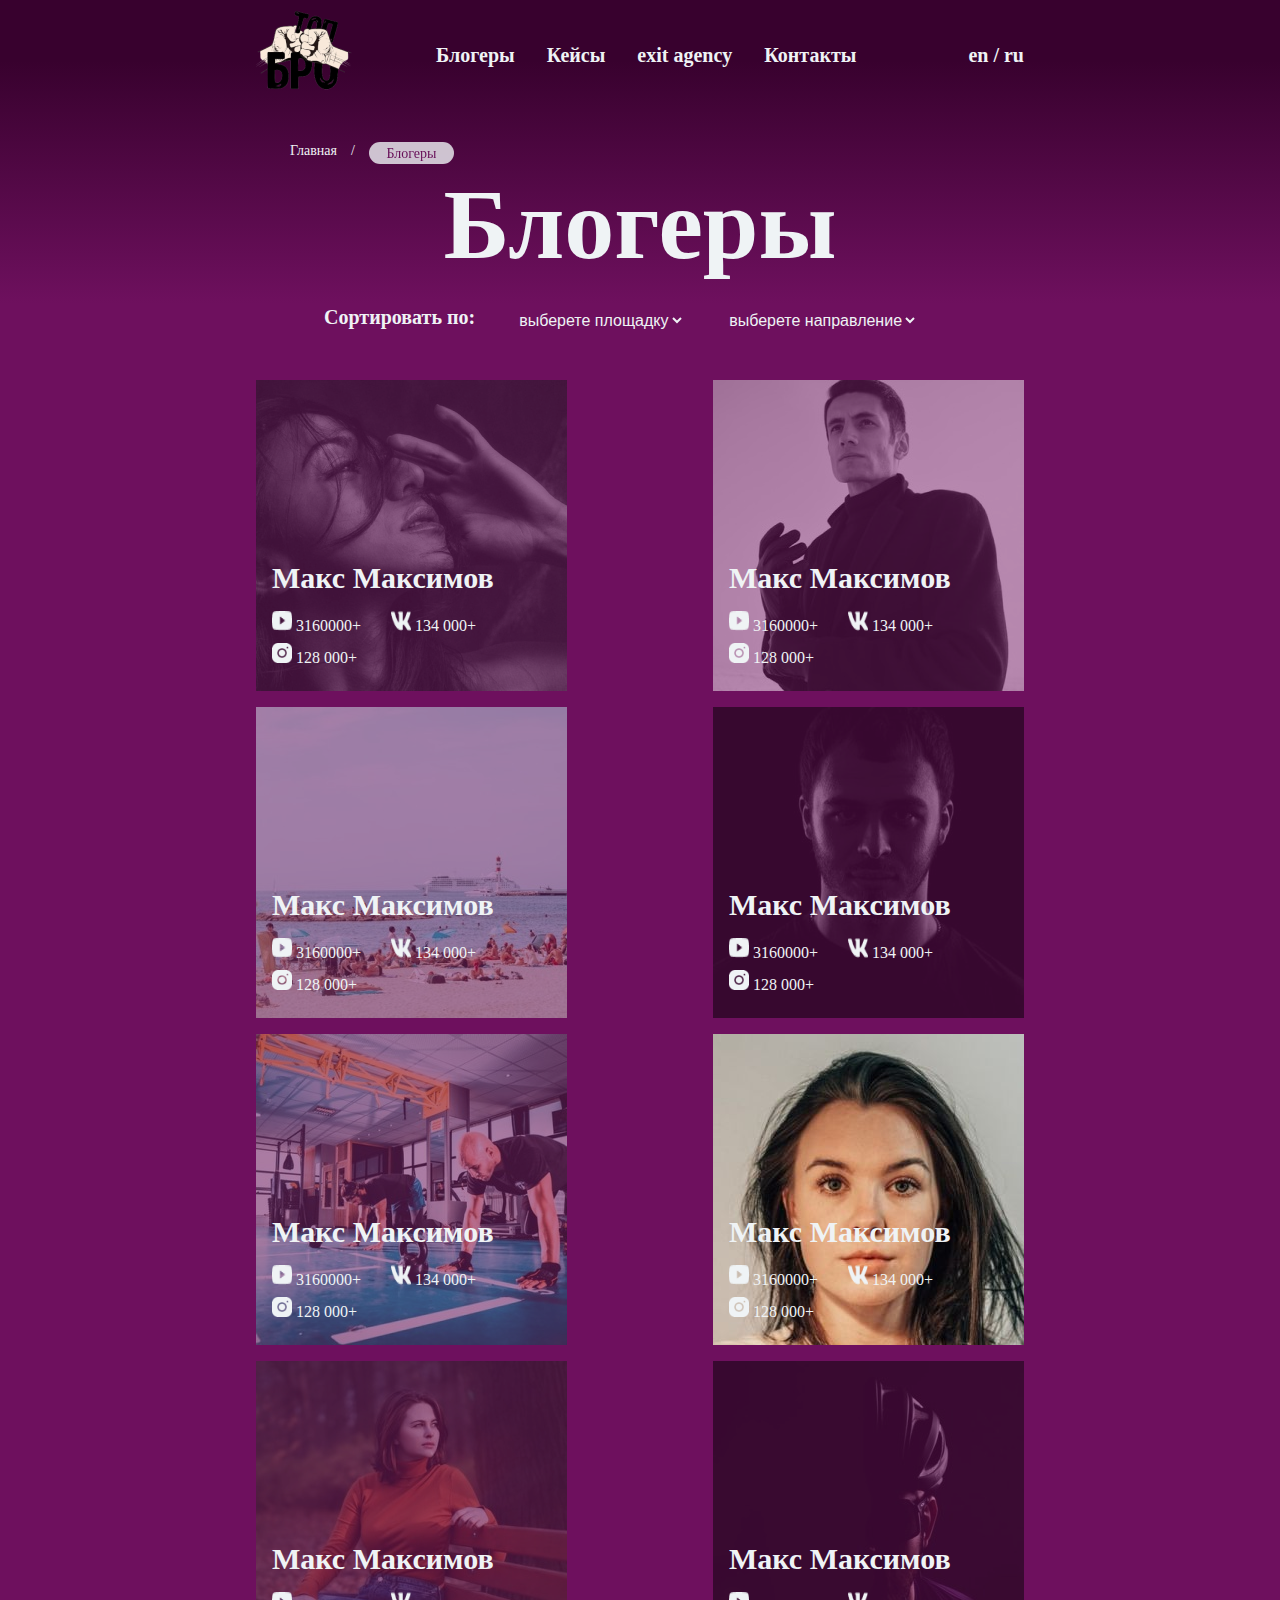
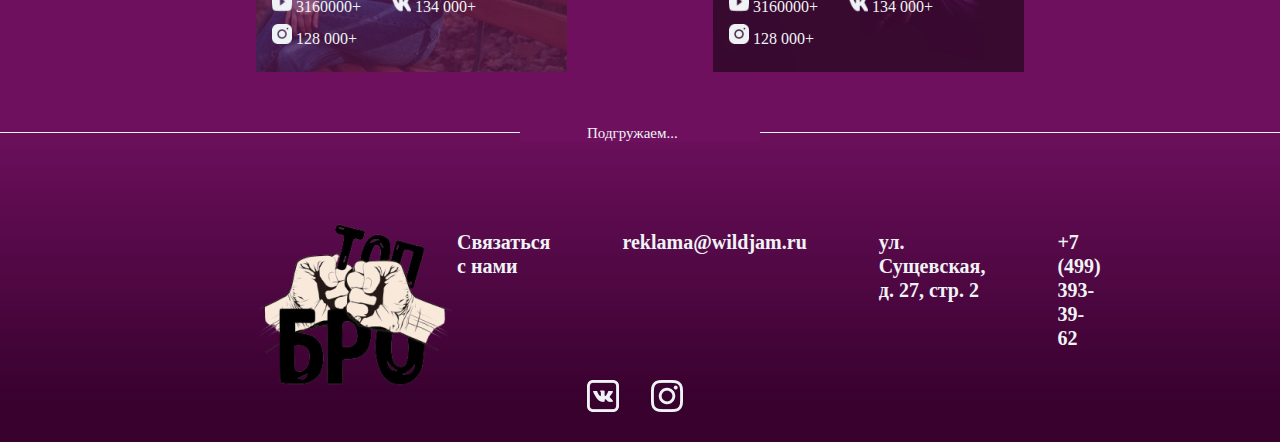
<file: index.html>
<!DOCTYPE html>
<html lang="en">
<head>
    <meta charset="UTF-8">
    <meta http-equiv="X-UA-Compatible" content="IE=edge">
    <meta name="viewport" content="width=device-width, initial-scale=1.0">
    <title>Блогеры</title>
    <link rel="preconnect" href="https://fonts.googleapis.com">
    <link rel="preconnect" href="https://fonts.gstatic.com" crossorigin>
    <link href="https://fonts.googleapis.com/css2?family=Montserrat:wght@500&display=swap" rel="stylesheet">
    <link rel="stylesheet" href="style.css" />
</head>
<body>
    <header class="header">
        <div class="header-logo">
            <img src="images/header-logo.png" alt="header-logo" />
        </div>
        <nav class="menu">
            <ul class="menu__list">
                <li><a class="active" href="#">Блогеры</a></li>
                <li><a class="active" href="#">Кейсы</a></li>
                <li><a class="active" href="#">exit agency</a></li>
                <li><a class="active" href="#">Контакты</a></li>
            </ul>
            <div class="burger active">
                <div class="line line1"></div>
                <div class="line line2"></div>
                <div class="line line3"></div>
            </div>
        </nav>
        <div class="header-registration active">
            en / ru
        </div>
    </header>
    <div class="links">
        <a class="links-home active" href="#">Главная</a>
        <span>/</span>
        <a class="links-blogers active" href="#">Блогеры</a>
    </div>
    <main class="blogers">
        <div class="main-title">
            <h1>Блогеры</h1>
        </div>
        <div class="main-select">
            <div class="main-text">
                Сортировать по:
            </div>
            <select id="select-site" class="select">
                <option value="выберете площадку">выберете площадку</option>
                <option value="DIY">DIY</option>
                <option value="Авто">Авто</option>
                <option value="Авторское шоу">Авторское шоу</option>
                <option value="Анбоксинг">Анбоксинг</option>
                <option value="Еда">Еда</option>
                <option value="Животные">Животные</option>
                <option value="Игры">Игры</option>
                <option value="Иностранные языки">Иностранные языки</option>
                <option value="Кино">Кино</option>
                <option value="Красота">Красота</option>
            </select>
            <select id="select-site" class="select">
                <option value="выберете направление">выберете направление</option>
                <option value="DIY">DIY</option>
                <option value="Авто">Авто</option>
                <option value="Авторское шоу">Авторское шоу</option>
                <option value="Анбоксинг">Анбоксинг</option>
                <option value="Еда">Еда</option>
                <option value="Животные">Животные</option>
                <option value="Игры">Игры</option>
                <option value="Иностранные языки">Иностранные языки</option>
                <option value="Кино">Кино</option>
                <option value="Красота">Красота</option>
            </select>
        </div>
    </main>
    <div class="another-blogers__images">
        <div class="another-blogers__images__image">
            <div class="content"></div>
            <div class="info">
                <div class="info-name">
                    Макс Максимов
                </div>
                <div class="info-social">
                    <div class="info-social__youtube">
                        <img src="images/bloger-youtube.png" alt="youtube"/>
                        <span>3160000+</span>
                    </div>
                    <div class="info-social__vk">
                        <img src="images/bloger-vk.png" alt="vk"/>
                        <span>134 000+</span>
                    </div>
                    <div class="info-social__instagram">
                    <img src="images/bloger-instagram.png" alt="instagram"/>
                    <span>128 000+</span>
                    </div>
                </div>
            </div>
        </div>
        <div class="another-blogers__images__image">
            <div class="info">
                <div class="info-name">
                    Макс Максимов
                </div>
                <div class="info-social">
                    <div class="info-social__youtube">
                        <img src="images/bloger-youtube.png" alt="youtube"/>
                        <span>3160000+</span>
                    </div>
                    <div class="info-social__vk">
                        <img src="images/bloger-vk.png" alt="vk"/>
                        <span>134 000+</span>
                    </div>
                    <div class="info-social__instagram">
                    <img src="images/bloger-instagram.png" alt="instagram"/>
                    <span>128 000+</span>
                    </div>
                </div>
            </div>
        </div>
        <div class="another-blogers__images__image">
            <div class="info">
                <div class="info-name">
                    Макс Максимов
                </div>
                <div class="info-social">
                    <div class="info-social__youtube">
                        <img src="images/bloger-youtube.png" alt="youtube"/>
                        <span>3160000+</span>
                    </div>
                    <div class="info-social__vk">
                        <img src="images/bloger-vk.png" alt="vk"/>
                        <span>134 000+</span>
                    </div>
                    <div class="info-social__instagram">
                    <img src="images/bloger-instagram.png" alt="instagram"/>
                    <span>128 000+</span>
                    </div>
                </div>
            </div>
        </div>
        <div class="another-blogers__images__image">
            <div class="info">
                <div class="info-name">
                    Макс Максимов
                </div>
                <div class="info-social">
                    <div class="info-social__youtube">
                        <img src="images/bloger-youtube.png" alt="youtube"/>
                        <span>3160000+</span>
                    </div>
                    <div class="info-social__vk">
                        <img src="images/bloger-vk.png" alt="vk"/>
                        <span>134 000+</span>
                    </div>
                    <div class="info-social__instagram">
                    <img src="images/bloger-instagram.png" alt="instagram"/>
                    <span>128 000+</span>
                    </div>
                </div>
            </div>
        </div>
        <div class="another-blogers__images__image">
            <div class="info">
                <div class="info-name">
                    Макс Максимов
                </div>
                <div class="info-social">
                    <div class="info-social__youtube">
                        <img src="images/bloger-youtube.png" alt="youtube"/>
                        <span>3160000+</span>
                    </div>
                    <div class="info-social__vk">
                        <img src="images/bloger-vk.png" alt="vk"/>
                        <span>134 000+</span>
                    </div>
                    <div class="info-social__instagram">
                    <img src="images/bloger-instagram.png" alt="instagram"/>
                    <span>128 000+</span>
                    </div>
                </div>
            </div>
        </div>
        <div class="another-blogers__images__image">
            <div class="info">
                <div class="info-name">
                    Макс Максимов
                </div>
                <div class="info-social">
                    <div class="info-social__youtube">
                        <img src="images/bloger-youtube.png" alt="youtube"/>
                        <span>3160000+</span>
                    </div>
                    <div class="info-social__vk">
                        <img src="images/bloger-vk.png" alt="vk"/>
                        <span>134 000+</span>
                    </div>
                    <div class="info-social__instagram">
                    <img src="images/bloger-instagram.png" alt="instagram"/>
                    <span>128 000+</span>
                    </div>
                </div>
            </div>
        </div>
        <div class="another-blogers__images__image">
            <div class="info">
                <div class="info-name">
                    Макс Максимов
                </div>
                <div class="info-social">
                    <div class="info-social__youtube">
                        <img src="images/bloger-youtube.png" alt="youtube"/>
                        <span>3160000+</span>
                    </div>
                    <div class="info-social__vk">
                        <img src="images/bloger-vk.png" alt="vk"/>
                        <span>134 000+</span>
                    </div>
                    <div class="info-social__instagram">
                    <img src="images/bloger-instagram.png" alt="instagram"/>
                    <span>128 000+</span>
                    </div>
                </div>
            </div>
        </div>
        <div class="another-blogers__images__image">
            <div class="info">
                <div class="info-name">
                    Макс Максимов
                </div>
                <div class="info-social">
                    <div class="info-social__youtube">
                        <img src="images/bloger-youtube.png" alt="youtube"/>
                        <span>3160000+</span>
                    </div>
                    <div class="info-social__vk">
                        <img src="images/bloger-vk.png" alt="vk"/>
                        <span>134 000+</span>
                    </div>
                    <div class="info-social__instagram">
                    <img src="images/bloger-instagram.png" alt="instagram"/>
                    <span>128 000+</span>
                    </div>
                </div>
            </div>
        </div>
    </div>
    <div class="loading-line active">
        <div class="loading-line__block active">
            Подгружаем...
        </div>
    </div>
    <section class="footer">
        <div class="footer-logo">
            <img src="images/footer-logo.png" alt="footer-logo" />
        </div>
        <div class="footer-info">
            <nav class="footer__menu">
                <ul class="footer__menu__list">
                    <li><a href="#">Cвязаться с нами</a></li>
                    <li><a href="#">reklama@wildjam.ru</a></li>
                    <li><a href="#">ул. Сущевская, д. 27, стр. 2</a></li>
                    <li class="phone"><a href="tel:+7 (499) 393-39-62">+7 (499) 393-39-62</a></li>
                </ul>
            </nav>
            <div class="footer-social__icon">
                <img src="images/footer-vk.png" alt="footer-vk" />
                <img src="images/footer-instagram.png" alt="footer-instagram" />
            </div>
        </div>
    </section>




    <script src="script.js"></script>
</body>

</html>
</file>
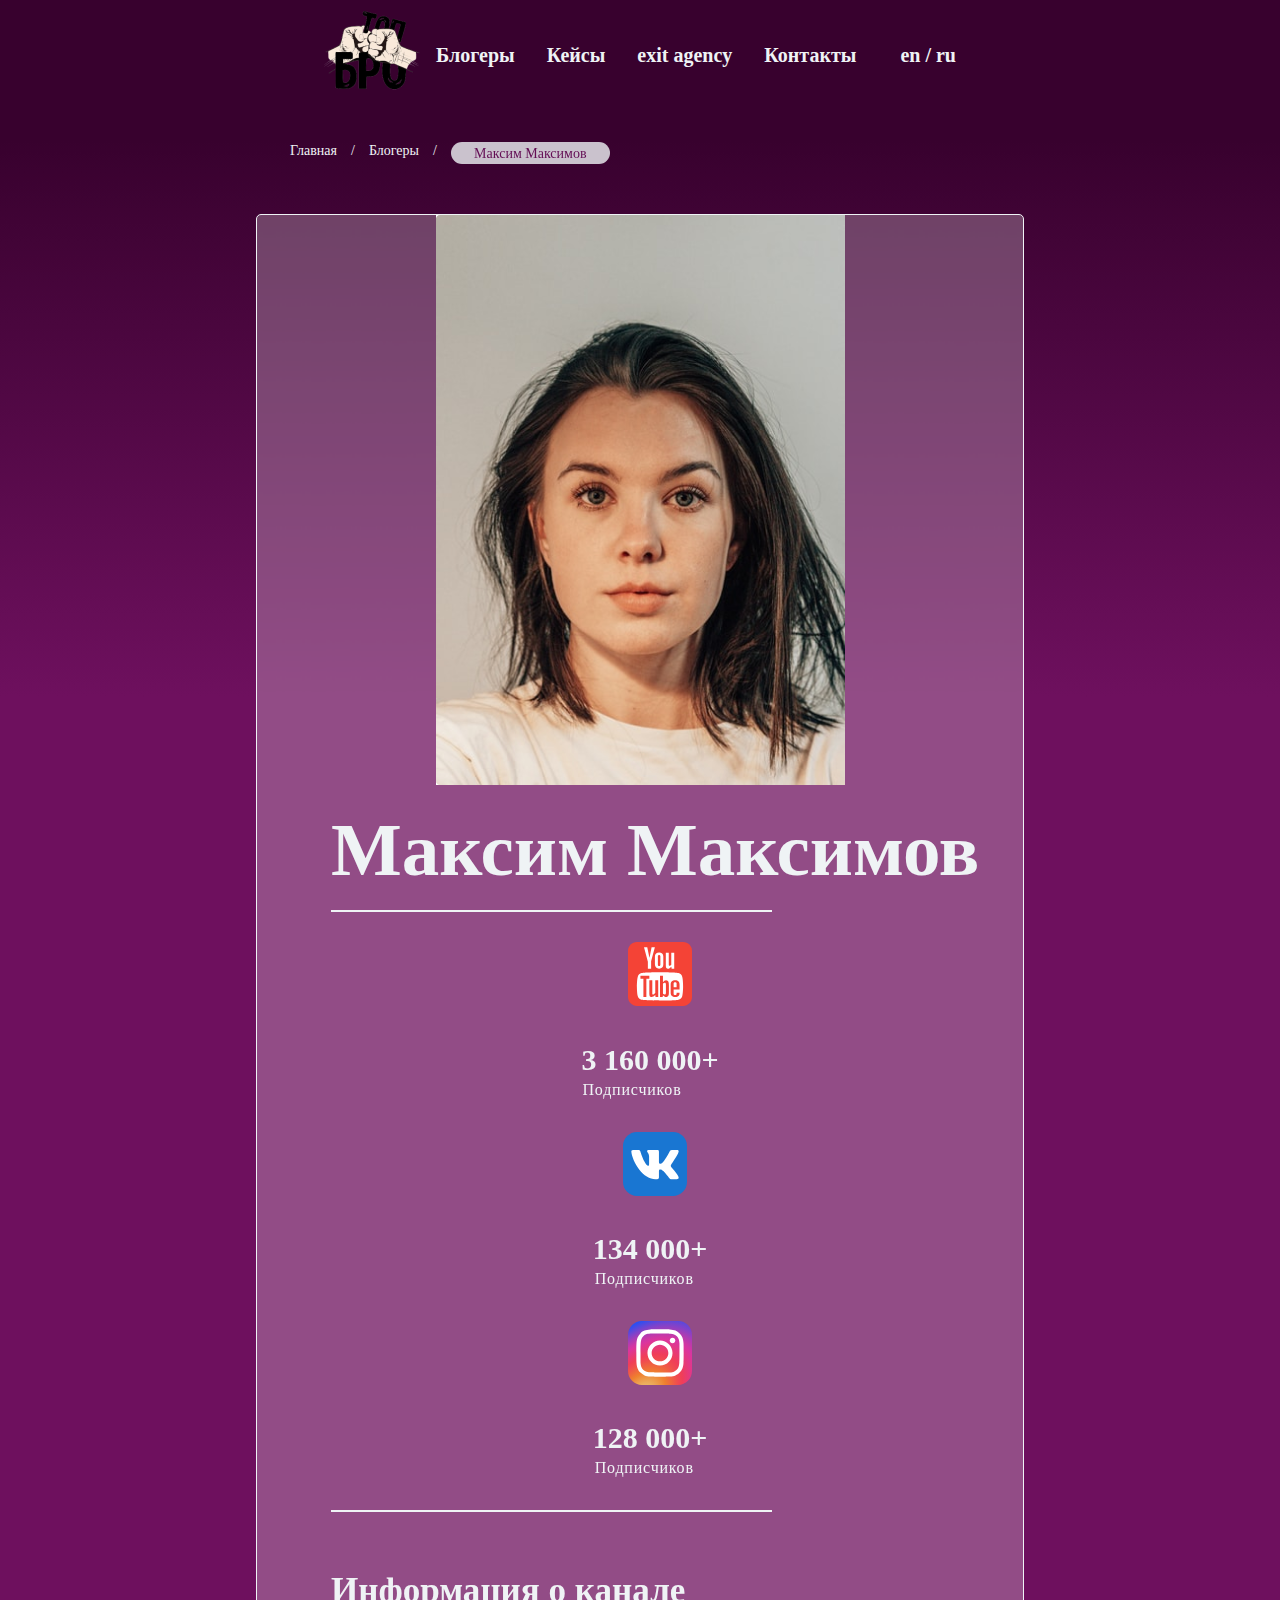
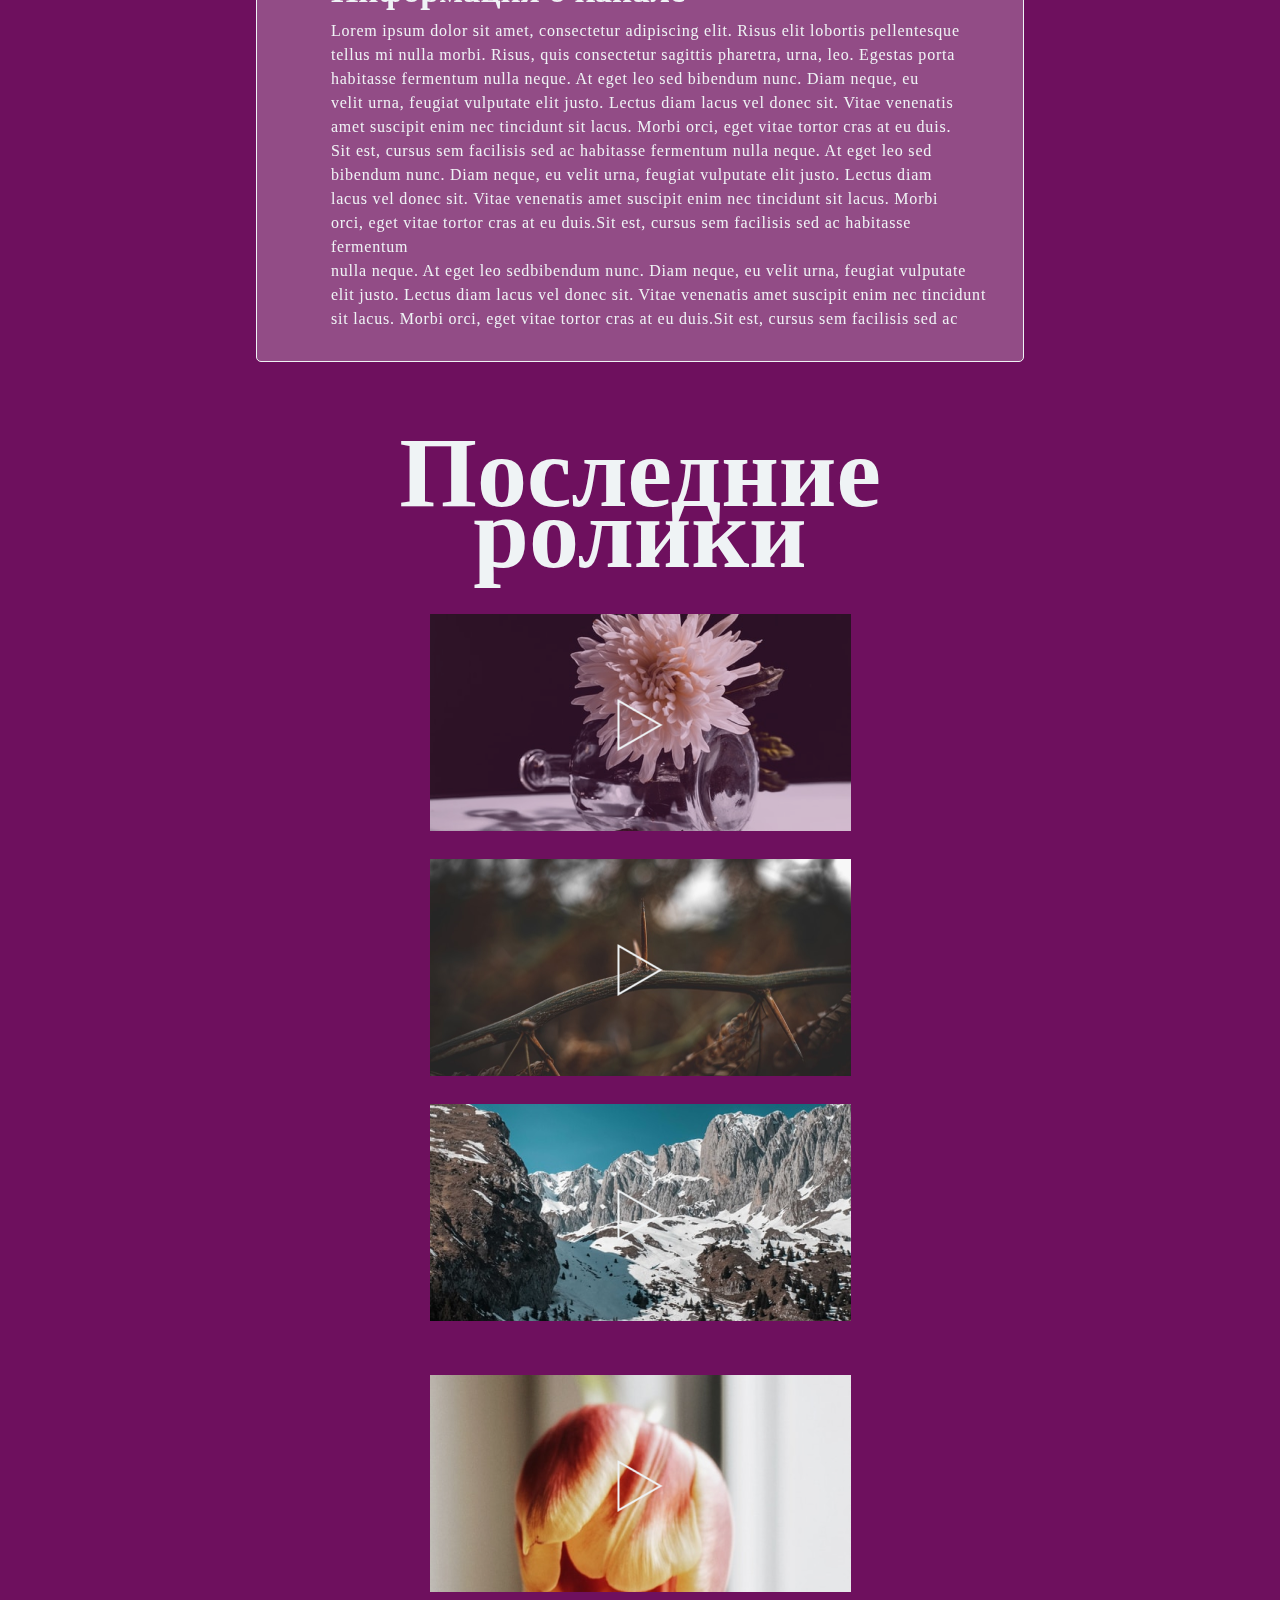
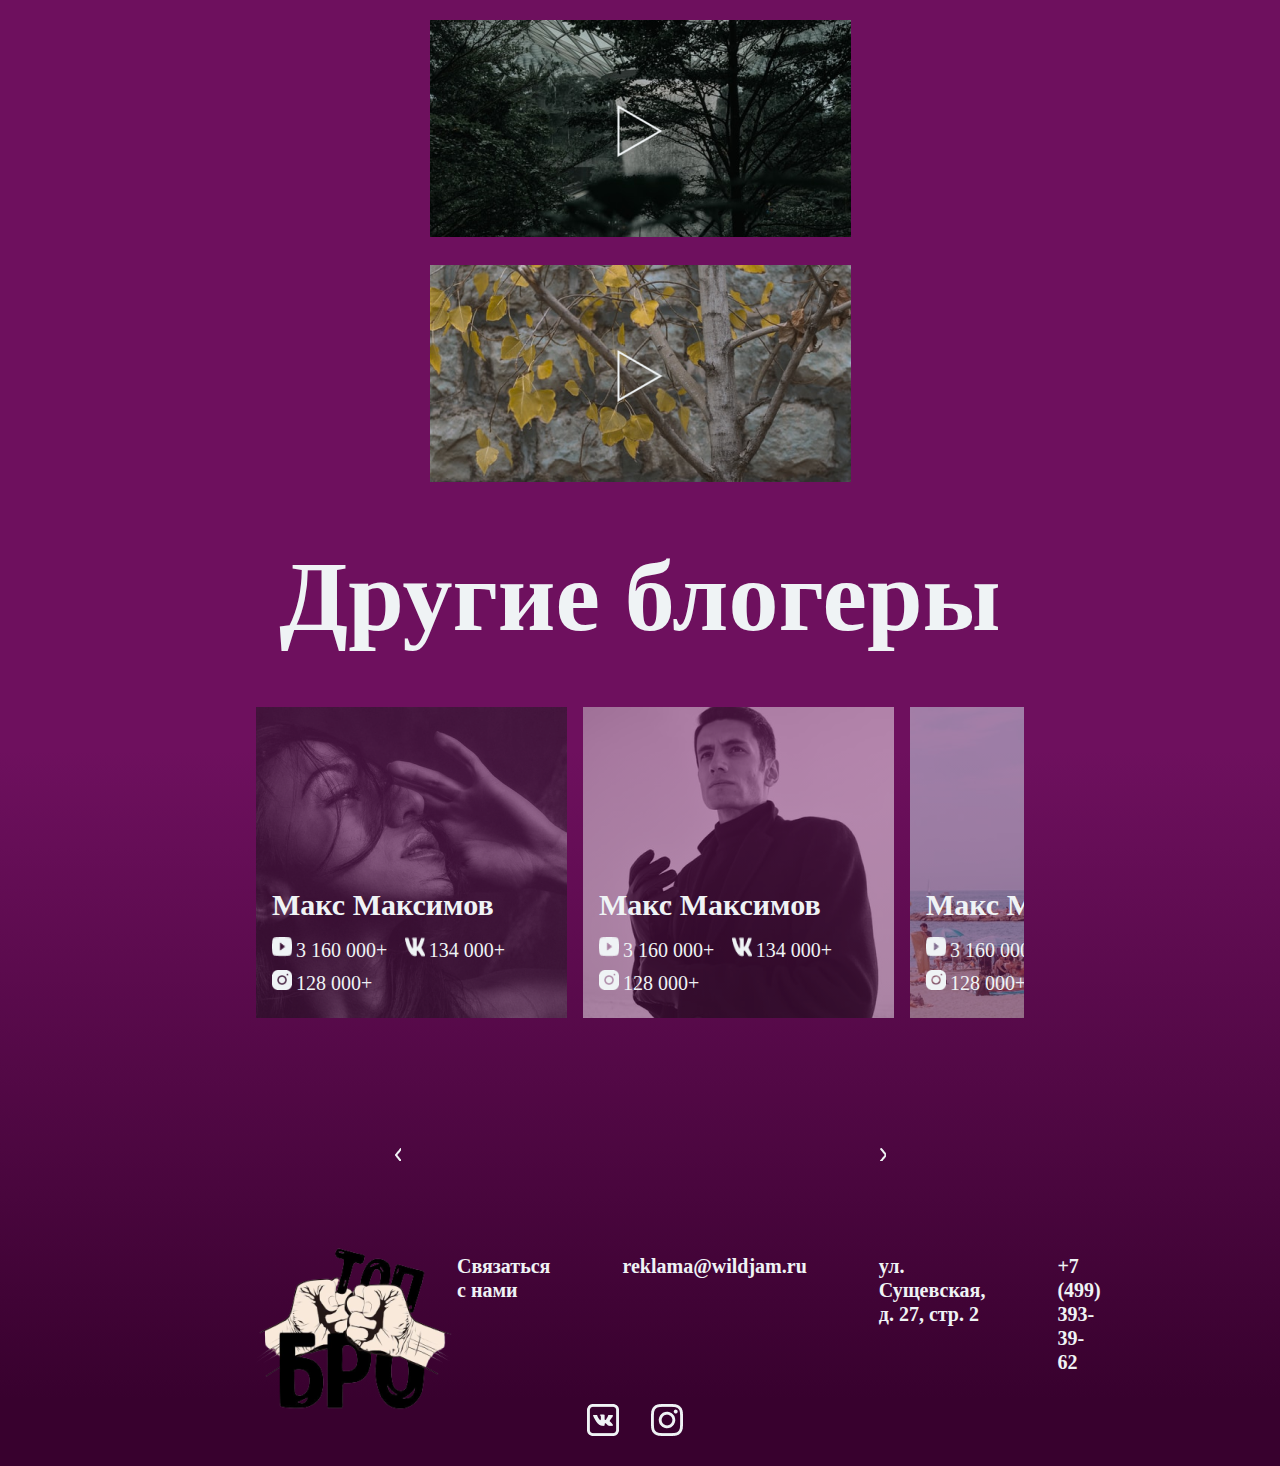
<file: index2.html>
<!DOCTYPE html>
<html lang="en">
<head>
    <meta charset="UTF-8">
    <meta http-equiv="X-UA-Compatible" content="IE=edge">
    <meta name="viewport" content="width=device-width, initial-scale=1.0">
    <title>Блогеры</title>
    <link rel="stylesheet" href="style2.css" />
</head>
<body>
    <header class="header">
        <div class="header-logo">
            <img src="images/header-logo.png" alt="header-logo" />
        </div>
        <nav class="menu">
            <ul class="menu__list">
                <li><a href="#">Блогеры</a></li>
                <li><a href="#">Кейсы</a></li>
                <li><a href="#">exit agency</a></li>
                <li><a href="#">Контакты</a></li>
            </ul>
        </nav>
        <div class="burger active">
            <div class="line line1"></div>
            <div class="line line2"></div>
            <div class="line line3"></div>
        </div>
        <div class="header-registration">
            en / ru
        </div>
    </header>
    <div class="links">
        <a class="links-home" href="#">Главная</a>
        <span>/</span>
        <a class="links-blogers" href="#">Блогеры</a>
        <span>/</span>
        <a class="links-person" href="#">Максим Максимов</a>
    </div>
    <main class="main">
        <div class="main-block">
            <div class="main-block__img">
                <img src="images/girl.png" alt="girl.png" />
            </div>
            <div class="main-block__inner">
                <div class="main-block__title">
                    <h2>Максим Максимов</h2>
                </div>
                <div class="main-block__line"></div>
                <div class="main-block__icon__images">
                    <div class="main-block__icon__one">
                        <img src="images/youtube.svg" alt="youtube" />
                    </div>
                    <div class="main-block__item">
                        <div class="main-block__item__number">
                            3 160 000+
                        </div>
                        <div class="main-block__item__text">Подписчиков</div>
                    </div>
                    <div class="main-block__icon__two">
                        <img src="images/vk.svg" alt="vk" />
                    </div>
                    <div class="main-block__item">
                        <div class="main-block__item__two__number">
                            134 000+
                        </div>
                        <div class="main-block__item__two__text">Подписчиков</div>
                    </div>
                </div>
                <div class="main-block__icon__images">
                    <div class="main-block__icon__three">
                        <img src="images/instagram.svg" alt="instagram" />
                    </div>
                    <div class="main-block__item">
                        <div class="main-block__item__three__number">
                            128 000+
                        </div>
                        <div class="main-block__item__three__text">Подписчиков</div>
                    </div>
                </div>
                <div class="main-block__line__two"></div>
                <div class="main-block-about">
                    <div class="main-block__heading">
                        <h3>Информация о канале</h3>
                    </div>
                    <div class="main-block__text">
                        <p>Lorem ipsum dolor sit amet, consectetur adipiscing elit. Risus elit lobortis pellentesque</br>
                            tellus mi nulla morbi. Risus, quis consectetur sagittis pharetra, urna, leo. Egestas porta</br>
                            habitasse fermentum nulla neque. At eget leo sed bibendum nunc. Diam neque, eu</br>
                            velit urna, feugiat vulputate elit justo. Lectus diam lacus vel donec sit. Vitae venenatis</br>
                            amet suscipit enim nec tincidunt sit lacus. Morbi orci, eget vitae tortor cras at eu duis.</br>
                            Sit est, cursus sem facilisis sed ac
                            habitasse fermentum nulla neque. At eget leo sed</br>
                            bibendum nunc. Diam neque, eu velit urna, feugiat vulputate elit justo. Lectus diam</br>
                            lacus vel donec sit. Vitae venenatis amet suscipit enim nec tincidunt sit lacus. Morbi</br>
                            orci, eget vitae tortor cras at eu duis.Sit est, cursus sem facilisis sed ac
                            habitasse fermentum</br>
                            nulla neque. At eget leo sedbibendum nunc. Diam neque, eu velit urna, feugiat vulputate</br>
                            elit justo. Lectus diam lacus vel donec sit. Vitae venenatis amet suscipit enim nec tincidunt</br>
                            sit lacus. Morbi orci, eget vitae tortor cras at eu duis.Sit est, cursus sem facilisis sed ac
                         </p>
                    </div>
                </div>
                <div class="main-block__text__line"></div>
            </div>
        </div>
    </main>
    <section class="video">
        <div class="video__title">
            <h1>Последние ролики</h1>
        </div>
        <div class="video-images">
            <div class="video-images__one__block">
                <div>
                    <img  src="images/video1.png" alt="video1"/>
                </div>
                <div>
                    <img  src="images/video2.png" alt="video2"/>
                </div>
                <div>
                    <img  src="images/video3.png" alt="video3"/>
                </div>
            </div>
            <div class="video-images__two__block">
                <div>
                    <img src="images/video4.png" alt="video4"/>
                </div>
                <div>
                    <img src="images/video5.png" alt="video5"/>
                </div>
                <div>
                    <img src="images/vdieo6.png" alt="video6"/>
                </div>
            </div>
        </div>
    </section>
    <section class="another-blogers">
        <div class="another-blogers__title">
            <h1>Другие блогеры</h1>
        </div>
        <div class="another-blogers__images">
            <div class="another-blogers__images__image">
                <div class="info">
                    <div class="info-name">
                        Макс Максимов
                    </div>
                    <div class="info-social">
                        <div class="info-social__youtube">
                            <img src="images/bloger-youtube.png" alt="youtube"/>
                            <span>3 160 000+</span>
                        </div>
                        <div class="info-social__vk">
                            <img src="images/bloger-vk.png" alt="vk"/>
                            <span>134 000+</span>
                        </div>
                        <div class="info-social__instagram">
                            <img src="images/bloger-instagram.png" alt="instagram"/>
                            <span>128 000+</span>
                        </div>     
                    </div>
                </div>
            </div>
            <div class="another-blogers__images__image">
                <div class="info">
                    <div class="info-name">
                        Макс Максимов
                    </div>
                    <div class="info-social">
                        <div class="info-social__youtube">
                            <img src="images/bloger-youtube.png" alt="youtube"/>
                            <span>3 160 000+</span>
                        </div>
                        <div class="info-social__vk">
                            <img src="images/bloger-vk.png" alt="vk"/>
                            <span>134 000+</span>
                        </div>
                        <div class="info-social__instagram">
                            <img src="images/bloger-instagram.png" alt="instagram"/>
                            <span>128 000+</span>
                        </div>     
                    </div>
                </div>
            </div>
            <div class="another-blogers__images__image">
                <div class="info">
                    <div class="info-name">
                        Макс Максимов
                    </div>
                    <div class="info-social">
                        <div class="info-social__youtube">
                            <img src="images/bloger-youtube.png" alt="youtube"/>
                            <span>3 160 000+</span>
                        </div>
                        <div class="info-social__vk">
                            <img src="images/bloger-vk.png" alt="vk"/>
                            <span>134 000+</span>
                        </div>
                        <div class="info-social__instagram">
                            <img src="images/bloger-instagram.png" alt="instagram"/>
                            <span>128 000+</span>
                        </div>     
                    </div>
                </div>
            </div>
            <div class="another-blogers__images__image">
                <div class="info">
                    <div class="info-name">
                        Макс Максимов
                    </div>
                    <div class="info-social">
                        <div class="info-social__youtube">
                            <img src="images/bloger-youtube.png" alt="youtube"/>
                            <span>3 160 000+</span>
                        </div>
                        <div class="info-social__vk">
                            <img src="images/bloger-vk.png" alt="vk"/>
                            <span>134 000+</span>
                        </div>
                        <div class="info-social__instagram">
                            <img src="images/bloger-instagram.png" alt="instagram"/>
                            <span>128 000+</span>
                        </div>     
                    </div>
                </div>
            </div>
            <div class="another-blogers__images__image">
                <div class="info">
                    <div class="info-name">
                        Макс Максимов
                    </div>
                    <div class="info-social">
                        <div class="info-social__youtube">
                            <img src="images/bloger-youtube.png" alt="youtube"/>
                            <span>3 160 000+</span>
                        </div>
                        <div class="info-social__vk">
                            <img src="images/bloger-vk.png" alt="vk"/>
                            <span>134 000+</span>
                        </div>
                        <div class="info-social__instagram">
                            <img src="images/bloger-instagram.png" alt="instagram"/>
                            <span>128 000+</span>
                        </div>     
                    </div>
                </div>
            </div>
            <div class="another-blogers__images__image">
                <div class="info">
                    <div class="info-name">
                        Макс Максимов
                    </div>
                    <div class="info-social">
                        <div class="info-social__youtube">
                            <img src="images/bloger-youtube.png" alt="youtube"/>
                            <span>3 160 000+</span>
                        </div>
                        <div class="info-social__vk">
                            <img src="images/bloger-vk.png" alt="vk"/>
                            <span>134 000+</span>
                        </div>
                        <div class="info-social__instagram">
                            <img src="images/bloger-instagram.png" alt="instagram"/>
                            <span>128 000+</span>
                        </div>     
                    </div>
                </div>
            </div>
            <div class="another-blogers__images__image">
                <div class="info">
                    <div class="info-name">
                        Макс Максимов
                    </div>
                    <div class="info-social">
                        <div class="info-social__youtube">
                            <img src="images/bloger-youtube.png" alt="youtube"/>
                            <span>3 160 000+</span>
                        </div>
                        <div class="info-social__vk">
                            <img src="images/bloger-vk.png" alt="vk"/>
                            <span>134 000+</span>
                        </div>
                        <div class="info-social__instagram">
                            <img src="images/bloger-instagram.png" alt="instagram"/>
                            <span>128 000+</span>
                        </div>     
                    </div>
                </div>
            </div>
            <div class="another-blogers__images__image">
                <div class="info">
                    <div class="info-name">
                        Макс Максимов
                    </div>
                    <div class="info-social">
                        <div class="info-social__youtube">
                            <img src="images/bloger-youtube.png" alt="youtube"/>
                            <span>3 160 000+</span>
                        </div>
                        <div class="info-social__vk">
                            <img src="images/bloger-vk.png" alt="vk"/>
                            <span>134 000+</span>
                        </div>
                        <div class="info-social__instagram">
                            <img src="images/bloger-instagram.png" alt="instagram"/>
                            <span>128 000+</span>
                        </div>     
                    </div>
                </div>
            </div>
            <div class="arrow-left active"></div>
            <div class="arrow-right active"></div>
        </div>
    </section>
    <section class="footer">
        <div class="footer-logo">
            <img src="images/footer-logo.png" alt="footer-logo" />
        </div>
        <div class="footer-info">
            <nav class="footer__menu">
                <ul class="footer__menu__list">
                    <li><a href="#">Cвязаться с нами</a></li>
                    <li><a href="#">reklama@wildjam.ru</a></li>
                    <li><a href="#">ул. Сущевская, д. 27, стр. 2</a></li>
                    <li class="phone"><a href="tel:+7 (499) 393-39-62">+7 (499) 393-39-62</a></li>
                </ul>
            </nav>
            <div class="footer-social__icon">
                <img src="images/footer-vk.png" alt="footer-vk" />
                <img src="images/footer-instagram.png" alt="footer-instagram" />
            </div>
        </div>
    </section>

    <script src="script2.js"></script>
    
</body>
</html>
</file>
<file: style.css>
*,
::before,
::after{
    margin: 0;
    padding: 0;
    --content-width: 1298px;
    --main-color-purple: #6E105E;
    --corporate-white: #EFF3F5; 
    cursor: url("images/circle.png") 10 10, auto;
}
a:hover,
.active:hover{
    cursor: url("images/cursor.png") 40 40, auto;   
}
body{
    background: linear-gradient(to bottom, #38012e 3%, #6e105e 15%, #6e105e 85%, #38012e 99%);
    display: flex;
    justify-content: center;
    align-items: center;
    flex-direction: column;
}
.header{
    width: var(--content-width);
    height: 110px;
    display: flex;
    flex-direction: row;
    justify-content: space-between;
    align-items: center;
    padding: 0 68px 0 68px;
}
.menu,
.footer__menu{
    display: flex;
    flex-direction: row;
}
.menu__list,
.footer__menu__list{
    display: flex;
    flex-direction: row;
    gap: 2em;
}
.menu__list a,
.footer__menu__list a{
    text-decoration: none;
    font-size: 20px;
    line-height: 24px;
    color: var(--corporate-white);
    font-weight: 600;
}
.menu__list li,
.footer__menu__list li{
    list-style: none;
}
.header-registration{
    font-weight: 600;
    font-size: 20px;
    line-height: 24px;
    color: var(--corporate-white);
}
.links{
    font-weight: 300;
    font-size: 14px;
    line-height: 17px;
    display: flex;
    flex-direction: row;
    gap: 1em;
    margin: 32px 0 0 68px;
    width: var(--content-width);
}
.links a{
    text-decoration: none;
}
.links-home{
    color: var(--corporate-white);
}
.links span{
    font-size: 14px;
    line-height: 17px;
    color: var(--corporate-white);
}
.links-blogers{
    width: 85px;
    height: 22px;
    background: var(--corporate-white);
    opacity: 0.8;
    border-radius: 20px;
    color: #6E105E;
    display: flex;
    justify-content: center;
    align-items: center;
}
.blogers{   
    width: var(--content-width);
    display: flex;
    justify-content: flex-start;
    flex-direction: column;
}
.main-title{
    font-weight: 800;
    font-size: 50px;
    line-height: 61px;
    text-align: center;
    color: var(--corporate-white);
    margin-top: 30px;
}
.main-text{
    font-weight: 600;
    font-size: 20px;
    line-height: 24px;
    color: var(--corporate-white);
    margin: 50px 0 0 68px;
}
.main-select{
    display: flex;
    flex-direction: row;
}
option{
     background: rgba(110, 16, 94, 0.5); 
}
.select{
    border: none;
    background-color: transparent;
    outline: none;
    font-weight: 500;
    font-size: 16px;
    line-height: 20px;
    color: var(--corporate-white);
    margin: 56px 0 0 40px;
}
.another-blogers__images{
    display: flex;
    margin-top: 50px;
    gap: 1em 1em;
    position: relative;
    flex-wrap: wrap;
    justify-content: space-between;
    max-width: var(--content-width);
}
.another-blogers__images__image{
    width: 311px;
    height: 311px;
    flex-shrink: 0;
    position: relative;
    z-index: 0;
}
.another-blogers__images__image::after{
    content: "";
    position: absolute;   
    width: 100%;
    height: 100%;
    filter: opacity(50%);
}
.another-blogers__images__image:nth-child(1)::after{  
    background: url("images/girl1.png");
}
.another-blogers__images__image:nth-child(2)::after{
    background: url("images/man_gloves.jpeg");
}
.another-blogers__images__image:nth-child(3)::after{
    background: url("images/beach.jpeg");
}
.another-blogers__images__image:nth-child(4)::after{
    background: url("images/stare.jpeg");
}
.another-blogers__images__image:nth-child(5)::after{
    background: url("images/pushups.jpeg");
}
.another-blogers__images__image:nth-child(6)::after{
    filter: none;
    background: url("images/girl2.jpg");
}
.another-blogers__images__image:nth-child(7)::after{
    background: url("images/bench.jpeg");
}
.another-blogers__images__image:nth-child(8)::after{
    background: url("images/helmet.jpeg");
}
.another-blogers__images__image .info{
    width: 100%;
    height: 50%;
    position: absolute;
    top: 50%;
    display: flex;
    flex-direction: column;
    justify-content: center;
    align-items: flex-start;
    padding-left: 1em;
    z-index: 9999;
    filter: none;
}
.another-blogers__images__image .info .info-social{
    display: flex;
    justify-content: flex-start;
    align-items: flex-start;
    flex-wrap: wrap;
    color: var(--corporate-white);
    gap: 0.53em;
}
.info-social__youtube,
.info-social__vk{
    margin-top: 15px;
}
.another-blogers__images__image .info .info-name{
    color: var(--corporate-white);
    font-weight: bold;
    font-size: 30px;
    line-height: 37px;
    display: flex;
    align-self: flex-start;
}
.another-blogers__images__image .info .info-social img{
    width: 20px;
    height: 20px;
}
.another-blogers__images__image .info .info-social span{
    color: var(--corporate-white);
}
.another-blogers__images__image .info .info-social > div{
    color: var(--corporate-white);
    flex-shrink: 0;
    width: 40%;
}
.loading-line{
    background-color: var(--corporate-white);
    width: 100%;
    height: 1px;
    position: relative;
    margin-top: 60px;
}
.loading-line__block{
    position: absolute;
    width: 240px;
    height: 18px;
    font-weight: 300;
    font-size: 15px;    
    line-height: 18px;
    color: var(--corporate-white);
    background-color: #6E105E;
    top: -800%;
    box-sizing: border-box;
    padding: 0 67px;
    left: 50%;
    transform: translateX(-50%);
}
.footer{
    height: 225px;
    display: flex;
    justify-content: space-between;
    align-items: center;
    width: var(--content-width);
    margin-top: 65px;
}
.phone{
    font-weight: 600;
    font-size: 20px;
    line-height: 24px;
    color: var(--corporate-white);
}
.footer-info{
    display: flex;
    flex-direction: column;
    justify-content: space-between;
    align-items: center;
    width: 980px;
    margin-top: 50px;
}
.footer__menu__list{
    gap: 4.5em;
}
.footer-social__icon{
    display: flex;
    flex-direction: row;
    gap: 2em;
    transform: translateX(-150%);
    margin: 30px 0 30px 0;
}
.burger{
    display: none;
}
.line{
    width: 25px;
    height: 3px;
    margin: 5px;
    background-color: var(--corporate-white);
    transition: 0.3s;
}
@media(max-width: 1305px){
        *{
            --content-width: 768px;
        }      
        .header-registration{
            margin-left: 30px;
        }
        .footer{
            display: flex;
            justify-content: flex-start;
        }
        .footer-logo{
            display: flex;
            justify-content: flex-start;
        }
}
@media(max-width: 920px){
    .footer{
        flex-wrap: wrap;
    }
}
@media(max-width: 768px){
    *{
        --content-width: 360px;
    }      
    .menu{
        position: absolute;
        right: 0;
    }
    .menu__list{
        position: absolute;
        display: none;
        width: 0px;
        overflow: hidden;
        display: block;
    }
    .links{
        margin-top: 160px;
    }
    .another-blogers__images{
        margin-top: 250px;
    }
    .blogers, .main-select{
        flex-direction: column;
    }
    .burger{
        display: block;
        position: absolute;
        right: 0;
    }
    .burger-rotated{
        transform: rotate(90deg);
        transition: transform 0.1s ease-in;
    }
    .header{
        justify-content: flex-start;
        position: relative;
    }
    .menu-shown{
        left: -8em;
        top: 1em;
        width: 100px;
        -webkit-transition: width 0.1s ease-in-out;
        -moz-transition: width 0.1s ease-in-out;
        -o-transition: width 0.1s ease-in-out;
        transition: width 0.1s ease-in-out;
        background: var(--main-color-purple);
        backdrop-filter: blur(8px); 
        border-radius: 5px;
    }
    .menu-shown li{
        white-space: nowrap;
        margin-top: 1em;
    }
    .footer__menu__list{
        display: flex;
        flex-direction: column;
    }
    .footer-info{
        display: flex;
        justify-content: flex-start;
        align-items: flex-start;
    }
    .footer-social__icon{
        transform: translateX(25%);
    }
}
@media(max-width: 500px){
    *{
        --content-width: 300px;
    }
}
@media(max-width: 470px){
    .main-title{
        font-size: 32px;
    }
}
@media(max-width: 430px){
     *{
        --content-width: 190px;
     }
      .footer-logo img{
         height: 150px;
         width: 150px;
     } 
     .footer{
         justify-content: center;
     }
}
@media(max-width: 415px){
    .footer{
        justify-content: center;
    }
    .another-blogers__images{
        justify-content: center;
    }
}
</file>
<file: style2.css>
*,
::before,
::after{
    margin: 0;
    padding: 0;
    --content-width: 1298px;
    scroll-behavior: smooth;
    cursor: url("images/circle.png") 10 10, auto;
    --corporate-white: #EFF3F5;
}
a:hover,
.active:hover{
    cursor: url("images/cursor.png") 40 40, auto;
}
body{
    background: linear-gradient(to bottom, #38012e 3%, #6e105e 15%, #6e105e 85%, #38012e 99%);
    display: flex;
    justify-content: center;
    align-items: center;
    flex-direction: column;
}
.header{
    box-sizing: border-box;
    width: var(--content-width);
    height: 110px;
    display: flex;
    flex-direction: row;
    justify-content: space-between;
    align-items: center;
    padding: 0 68px 0 68px;
}
.burger{
    display: none;
}
.line{
    width: 25px;
    height: 3px;
    margin: 5px;
    background-color: #fff;
    transition: 0.3s;
}
.menu__list,
.footer__menu__list{
    display: flex;
    flex-direction: row;
    gap: 2em;
}
.menu__list a,
.footer__menu__list a{
    text-decoration: none;
    font-size: 20px;
    line-height: 24px;
    color: var(--corporate-white);
    font-weight: 600;
}
.menu__list li,
.footer__menu__list li{
    list-style: none;
}
.header-registration{
    font-weight: 600;
    font-size: 20px;
    line-height: 24px;
    color: var(--corporate-white);
}
.links{
    width: var(--content-width);
    box-sizing: border-box;
    font-weight: 300;
    font-size: 14px;
    line-height: 17px;
    display: flex;
    flex-direction: row;
    gap: 1em;
    margin: 32px 0 0 68px;
    flex-wrap: wrap;
}
.links a{
    text-decoration: none;
}
.links-home,
.links-blogers{
    color: var(--corporate-white);
}
.links span{
    font-size: 14px;
    line-height: 17px;
    color: var(--corporate-white);
}
.links-person{
    width: 159px;
    height: 22px;
    background: var(--corporate-white);
    opacity: 0.8;
    border-radius: 20px;
    display: flex;
    justify-content: center;
    align-items: center;
    color: #6E105E;
}
.main{
    width: var(--content-width);
    box-sizing: border-box;
    display: flex;
    justify-content: center;
    align-items: center;
}
.main-block{
    width: var(--content-width);
    height: 570px;
    background: rgba(255, 255, 255, 0.25);
    border: 1px solid var(--corporate-white);
    backdrop-filter: blur(5px);
    border-radius: 5px;
    margin-top: 50px;
    display: flex;
    flex-direction: row;
    justify-content: flex-start;
}
.main-block__inner{
    display: flex;
    flex-direction: column;
}
.main-block__title{
    font-weight: 800;
    font-size: 50px;
    line-height: 61px;
    margin: 30px 0 0 40px;
    color: var(--corporate-white);
}
.main-block__line{
    width: calc(var(--content-width)/1.75);
    height: 0px;
    border: 1px solid var(--corporate-white);
    margin: 30px 40px 0 40px;
}
.main-block__icon__img{
    margin: 30px 0 0 40px;
}
.main-block__icon__images{
    display: flex;
    flex-direction: row;
}
.main-block__icon__one{
    margin: 30px 0 0 40px;
}
.main-block__item{
    display: flex;
    flex-direction: column;
}
.main-block__item__number{
    font-weight: bold;
    font-size: 30px;
    line-height: 37px;
    color: var(--corporate-white);
    margin: 31px 0 0 20px;
}
.main-block__item__text{
    font-weight: 500;
    font-size: 16px;
    line-height: 24px;
    letter-spacing: 0.05em;
    color: var(--corporate-white);
    margin-left: 21px;
}
.main-block__icon__two{
    margin: 30px 0 0 70px;
}
.main-block__item__two__number{
    margin: 30px 0 0 20px;
    font-weight: bold;
    font-size: 30px;
    line-height: 37px;
    color: var(--corporate-white);
}
.main-block__item__two__text{
    font-size: 16px;
    line-height: 24px;
    letter-spacing: 0.05em;
    color: var(--corporate-white);
    margin-left: 22px;
}
.main-block__icon__three{
    margin: 30px 0 0 40px;
}
.main-block__item__three__number{
    font-weight: bold;
    font-size: 30px;
    line-height: 37px;  
    color: var(--corporate-white);
    margin: 30px 0 0 20px;
}
.main-block__item__three__text{
    font-weight: 500;
    font-size: 16px;
    line-height: 24px;
    letter-spacing: 0.05em;
    color: var(--corporate-white);
    margin-left: 22px;
}
.main-block__line__two{
    height: 0px;    
    border: 1px solid var(--corporate-white);
    margin: 30px 40px 0 40px;
    width: calc(var(--content-width)/1.75);
}
.main-block__heading{
    font-weight: bold;
    font-size: 30px;
    line-height: 37px;
    color: var(--corporate-white);
    margin: 30px 0 0 40px;
}
.main-block-about{
    overflow-y: scroll;
    scrollbar-color: #969696;
    scrollbar-width: thin !important;
    width: 850px;
    margin: 30px 0 30px 0; 
}
.main-block-about::-webkit-scrollbar{
    width: 3px;
    height: 173px;
}
.main-block-about::-webkit-scrollbar-thumb{
    background: var(--corporate-white);
    border-radius: 10px;
}
.main-block-about::-webkit-scrollbar-track{
    margin-left: 100px;
}
.another-blogers__images::-webkit-scrollbar{
    width: 20px;
    height: 5px;
}
.another-blogers__images::-webkit-scrollbar-track,
.main-block-about::-webkit-scrollbar-track{
    background:  #969696;
    border-radius: 10px;
}
.another-blogers__images::-webkit-scrollbar-thumb{
    background: var(--corporate-white);
    border-radius: 10px;
}
.main-block__text{
    font-weight: 500;
    font-size: 16px;
    line-height: 24px;
    letter-spacing: 0.05em;
    color: var(--corporate-white);
    margin: 10px 0 0 40px;   
}
.video{
    width: var(--content-width);
    box-sizing: border-box;
}
.video__title{
    font-weight: 800;
    font-size: 50px;
    line-height: 61px;
    text-align: center;
    color: var(--corporate-white);
    margin-top: 80px;
}
.video-images__one__block,
.video-images__two__block{
    display: flex;
    flex-direction: row;
    gap: 1.5em;
    justify-content: space-around;
    margin-top: 50px;
}
.video-images__one__block div,
.video-images__two__block div{
    position: relative;
    display: inline-block;
}
.video-images__one__block div::after,
.video-images__two__block div::after{
    content: "";
    width: 45px;
    height: 52px; 
    position: absolute;
    top: 50%;
    left: 50%;
    transform: translate(-50%, -50%);
    z-index: 1;
    background: url("images/Polygon 1.png");
    cursor: url("images/cursor.png") 40 40, auto;
}
.another-blogers__title{
    font-weight: 800;
    font-size: 50px;
    line-height: 61px;
    text-align: center;
    color: var(--corporate-white);
    margin: 80px auto;
}
.another-blogers{
    position: relative;
}
.another-blogers__images{
    display: flex;
    flex-direction: row;
    width: var(--content-width);
    height: 450px;
    overflow-x: auto;
    gap: 1em;
    flex-shrink: 0;
    scrollbar-width: thin !important;
    scroll-margin-left: 300px;
}
.another-blogers__images__image{
    width: 311px;
    height: 311px;
    flex-shrink: 0;
    position: relative;
    z-index: 0;   
}
.another-blogers__images__image::after{
    content: "";
    position: absolute;   
    width: 100%;
    height: 100%;
    filter: opacity(50%);
}
.another-blogers__images__image:nth-child(1)::after{
    background: url("images/girl1.png");   
}
.another-blogers__images__image:nth-child(2)::after{
    background: url("images/man2.png");
}
.another-blogers__images__image:nth-child(3)::after{
    background: url("images/man3.png");
}
.another-blogers__images__image:nth-child(4)::after{
    background: url("images/man4.png");
}
.another-blogers__images__image:nth-child(5)::after{
    background: url("images/girl1.png");
}
.another-blogers__images__image:nth-child(6)::after{
    background: url("images/man2.png");
}
.another-blogers__images__image:nth-child(7)::after{
    background: url("images/man3.png");
}
.another-blogers__images__image:nth-child(8)::after{
    background: url("images/man4.png");
}
.arrow-left,
.arrow-right{
    position: absolute;
    cursor: pointer;
}
.arrow-left{
    bottom: -4px;
    left: 18%;
    background: url("images/arrow-left.png");
    width: 7px;
    height: 14px;
}
.arrow-right{
    bottom: -4px;
    right: 18%;
    background: url("images/arrow-right.png");
    width: 7px;
    height: 14px;
}
.another-blogers__images::-webkit-scrollbar-track{
    margin-top: 10px;
    margin-bottom: 10px;
    margin-left: 300px;
    margin-right: 300px;
}
.another-blogers__images__image .info{
    width: 100%;
    height: 50%;
    position: absolute;
    top: 50%;
    display: flex;
    flex-direction: column;
    justify-content: center;
    align-items: flex-start;
    padding-left: 1em;
    filter: none;
    z-index: 9999;
}
.another-blogers__images__image .info .info-social{
    display: flex;
    justify-content: flex-start;
    align-items: flex-start;
    flex-wrap: wrap;
    color: white;
    gap: 0.53em;
}
.info-social span{
    font-weight: 500;
    font-size: 20px;
    line-height: 24px;
    color: var(--corporate-white);
}
.info-social__youtube,
.info-social__vk{
    margin-top: 14px;
}
.another-blogers__images__image .info .info-name{
    color: var(--corporate-white);
    font-weight: bold;
    font-size: 30px;
    line-height: 37px;
    display: flex;
    align-self: flex-start;
}
.another-blogers__images__image .info .info-social img{
    width: 20px;
    height: 20px;
}
.another-blogers__images__image .info .info-social span{
    color: var(--corporate-white);
}
.another-blogers__images__image .info .info-social > div{
    flex-shrink: 0;
    width: 40%;
    color: var(--corporate-white);
}
.footer{
    height: 225px;
    display: flex;
    align-items: center;
    width: var(--content-width);
    justify-content: space-between;
    margin-top: 65px;
}
.phone{
    font-weight: 600;
    font-size: 20px;
    line-height: 24px;
    color: var(--corporate-white);
}
.footer-info{
    display: flex;
    flex-direction: column;
    justify-content: space-between;
    align-items: center;
    width: 980px;
    margin-top: 50px;
}
.footer__menu__list{
    gap: 4.5em;
}
.footer-social__icon{
    display: flex;
    flex-direction: row;
    gap: 2em;
    transform: translateX(-150%);
    margin: 30px 0 30px 0;
}
.menu-shown{
    left: -8em;
    top: 1em;
    width: 100px;
    -webkit-transition: width 0.1s ease-in-out;
    -moz-transition: width 0.1s ease-in-out;
    -o-transition: width 0.1s ease-in-out;
    transition: width 0.1s ease-in-out;
    background: var(--main-color-purple);
    backdrop-filter: blur(8px); 
    border-radius: 5px;
}
.burger-rotated{
    transform: rotate(90deg);
    transition: transform 0.1s ease-in;
}
.menu-shown li{
    white-space: nowrap;
    margin-top: 1em;
}
@media(max-width: 1305px){
    *{
        --content-width: 768px;
    }      
    .main-block-about{
        width: calc(var(--content-width)/1.10)
    }
    .video-images__one__block,
    .video-images__two__block{
        flex-wrap: wrap;
    }
    .header-registration{
        margin-left: 30px;
    }
    .footer{
        display: flex;
        justify-content: flex-start;
    }
    .footer-logo{
        display: flex;
        justify-content: flex-start;
    }
}
@media(max-width: 920px){
    .footer{
        flex-wrap: wrap;
    }
}
@media(max-width: 768px){
*{
    --content-width: 500px;
}      
.menu{
    position: absolute;
    right: 0;
}
.menu__list{
    position: absolute;
    display: none;
    width: 0px;
    overflow: hidden;
    display: block;
}
.blogers, .main-select{
    flex-direction: column;
}
.burger{
    display: block;
    position: absolute;
    right: 0;
}
.burger-rotated{
    transform: rotate(90deg);
    transition: transform 0.1s ease-in;
}
.header{
    justify-content: flex-start;
    position: relative;
}
.menu-shown{
    left: -8em;
    top: 1em;
    width: 100px;
    -webkit-transition: width 0.1s ease-in-out;
    -moz-transition: width 0.1s ease-in-out;
    -o-transition: width 0.1s ease-in-out;
    transition: width 0.1s ease-in-out;
    background: var(--main-color-purple);
    backdrop-filter: blur(8px); 
    border-radius: 5px;
}
.menu-shown li{
    white-space: nowrap;
    margin-top: 1em;
}
.footer__menu__list{
    display: flex;
    flex-direction: column;
}
.footer-info{
    display: flex;
    justify-content: flex-start;
    align-items: flex-start;
}
.footer-social__icon{
    transform: translateX(-45%);
    }
}
@media(max-width: 1305px){
    *{
        --content-width: 768px;
    }      
    .main-block{
        flex-direction: column;
        height: auto;
        justify-content: center;
        align-items: center;   
    }
    .main-block__icon__images{
        align-items: center;
        flex-direction: column;
    }
    .header-registration{
        margin-left: 30px;
    }
    .footer{
        display: flex;
        justify-content: flex-start;
    }
    .footer-logo{
        display: flex;
        justify-content: flex-start;
    }
}
@media(max-width: 1287px){
    .main-block__icon__two{
        margin-left: 30px;
    }
}
@media(max-width: 768px){
*{
    --content-width: 500px;
}      
.menu{
    position: absolute;
    right: 0;
}
.menu__list{
    position: absolute;
    display: none;
    width: 0px;
    overflow: hidden;
    display: block;   
}
.blogers, .main-select{
    flex-direction: column;
}
.burger{
    display: block;
    position: absolute;
    right: 0;
}
.burger-rotated{
    transform: rotate(90deg);
    transition: transform 0.1s ease-in;
}
.header{
    justify-content: flex-start;
    position: relative;
}
.menu-shown{   
    left: -8em;
    top: 1em;
    width: 100px;
    -webkit-transition: width 0.1s ease-in-out;
    -moz-transition: width 0.1s ease-in-out;
    -o-transition: width 0.1s ease-in-out;
    transition: width 0.1s ease-in-out;
    background: var(--main-color-purple);
    backdrop-filter: blur(8px); 
    border-radius: 5px;
}
.menu-shown li{
    white-space: nowrap;
    margin-top: 1em;
}
.footer__menu__list{
    display: flex;
    flex-direction: column;
}
.footer{
    justify-content: center;
}
.footer-info{
    display: flex;
    justify-content: center;
    align-items: center;
}
.links{
    margin-top: 170px;
}
}
@media(max-width: 500px){
*{
    --content-width: 300px;
}
.main-block__title{
    font-size: 37px;
    }
}
@media(max-width: 500px){
    .main-block__img img{
        width: 208px;
        margin-left: 0;
    }
    .another-blogers__images{
        margin: auto;
    }
    .footer-logo img{
        height: 160px;
        width: 160px;
    } 
    .footer{
        justify-content: center;
    }
}
@media(max-width: 420px){
    .video__title{
        font-size: 40px;
    }
    .video-images__one__block img,
    .video-images__two__block img{
        width: 315px;
    }
}
@media(max-width: 410px){
    .main-block__img img{
        width: 208px;
        margin-left: 0;
    }
}
@media(max-width: 390px){
    .main-block__title{
        font-size: 35px;
    }
}
</file>
